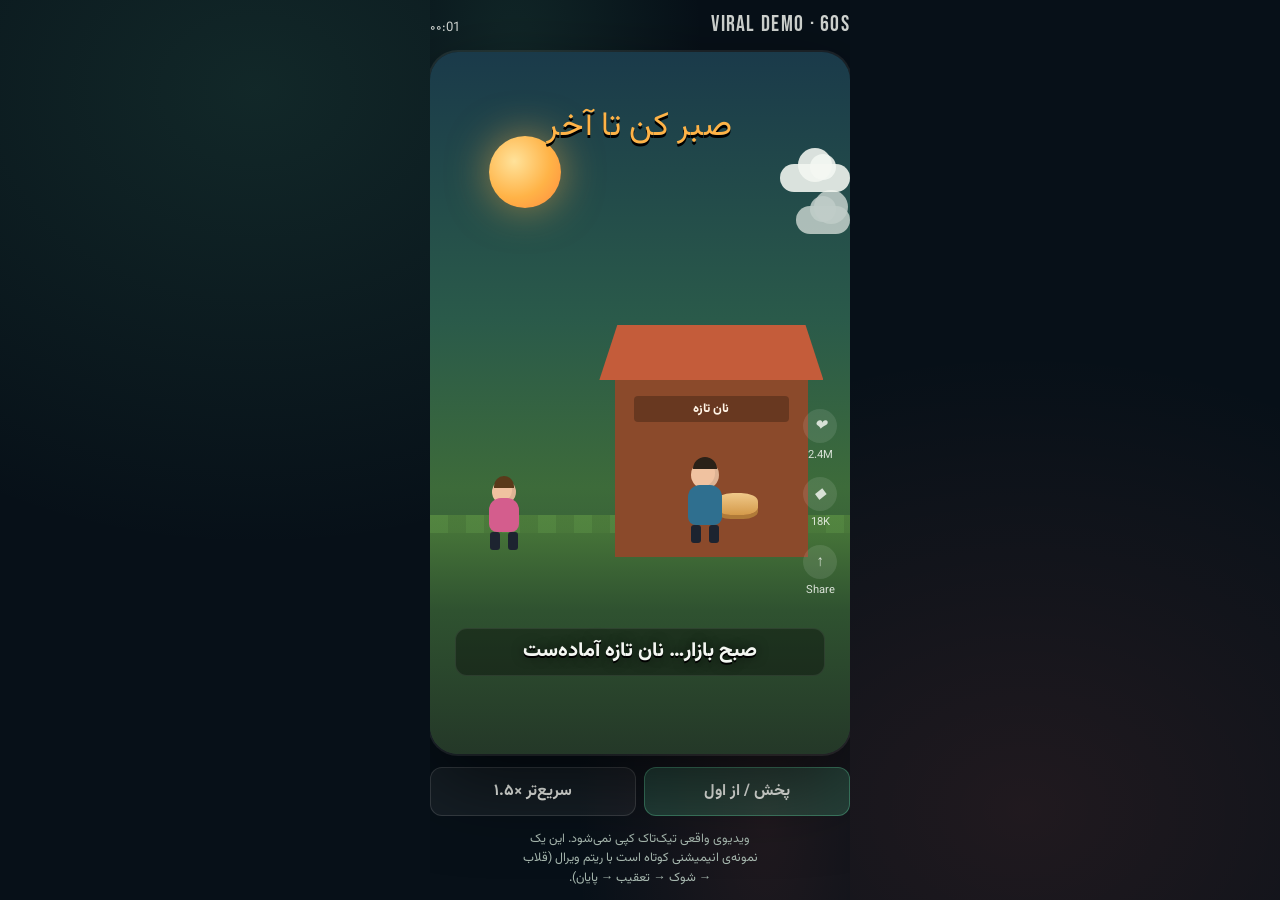
<file: animation-demo/index.html>
<!DOCTYPE html>
<html lang="fa" dir="rtl">
<head>
  <meta charset="UTF-8" />
  <meta name="viewport" content="width=device-width, initial-scale=1, maximum-scale=1" />
  <title>دموی ویرال — انیمیشن کوتاه</title>
  <link rel="preconnect" href="https://fonts.googleapis.com" />
  <link rel="preconnect" href="https://fonts.gstatic.com" crossorigin />
  <link href="https://fonts.googleapis.com/css2?family=Vazirmatn:wght@500;700;800&family=Bebas+Neue&display=swap" rel="stylesheet" />
  <style>
    :root {
      --bg: #071018;
      --phone: #0d1a24;
      --foam: #f4f7f2;
      --mute: #a8b9b0;
      --sun: #ffb347;
      --mint: #5fd4a0;
      --coral: #ff6b5a;
      --sky: #6ec8ff;
    }

    * { box-sizing: border-box; margin: 0; padding: 0; }

    html, body {
      height: 100%;
      background:
        radial-gradient(ellipse at 20% 10%, rgba(95, 212, 160, 0.12), transparent 40%),
        radial-gradient(ellipse at 80% 90%, rgba(255, 107, 90, 0.1), transparent 40%),
        var(--bg);
      color: var(--foam);
      font-family: "Vazirmatn", sans-serif;
      display: grid;
      place-items: center;
      overflow: hidden;
    }

    .shell {
      width: min(92vw, 420px);
      display: grid;
      gap: 0.85rem;
      justify-items: center;
    }

    .meta {
      width: 100%;
      display: flex;
      justify-content: space-between;
      align-items: baseline;
      gap: 0.75rem;
      opacity: 0.85;
      font-size: 0.82rem;
    }

    .meta strong {
      font-family: "Bebas Neue", sans-serif;
      letter-spacing: 0.06em;
      font-size: 1.35rem;
      font-weight: 400;
    }

    .phone {
      position: relative;
      width: 100%;
      aspect-ratio: 9 / 16;
      max-height: min(78vh, 720px);
      border-radius: 28px;
      overflow: hidden;
      background: var(--phone);
      box-shadow:
        0 0 0 2px rgba(244, 247, 242, 0.08),
        0 30px 80px rgba(0, 0, 0, 0.55);
    }

    .scene {
      position: absolute;
      inset: 0;
      opacity: 0;
      pointer-events: none;
      transition: opacity 0.18s ease;
    }

    .scene.on { opacity: 1; }

    .sky {
      position: absolute;
      inset: 0;
      background:
        linear-gradient(180deg, #1a3a4a 0%, #2a5a4a 38%, #3d6b3a 62%, #2a4030 100%);
    }

    .sky.night {
      background:
        linear-gradient(180deg, #0a1520 0%, #122838 45%, #1a3030 100%);
    }

    .sun {
      position: absolute;
      width: 72px;
      height: 72px;
      border-radius: 50%;
      background: radial-gradient(circle at 35% 35%, #ffe29a, var(--sun) 55%, #ff8a3d);
      top: 12%;
      left: 14%;
      box-shadow: 0 0 40px rgba(255, 179, 71, 0.55);
      animation: bob 1.4s ease-in-out infinite;
    }

    @keyframes bob {
      0%, 100% { transform: translateY(0); }
      50% { transform: translateY(6px); }
    }

    .cloud {
      position: absolute;
      height: 28px;
      background: rgba(244, 247, 242, 0.88);
      border-radius: 999px;
      filter: blur(0.2px);
      animation: drift linear infinite;
    }

    .cloud::before, .cloud::after {
      content: "";
      position: absolute;
      background: inherit;
      border-radius: 50%;
    }

    .cloud::before {
      width: 34px; height: 34px; top: -16px; left: 18px;
    }
    .cloud::after {
      width: 26px; height: 26px; top: -10px; right: 14px;
    }

    @keyframes drift {
      from { transform: translateX(-20%); }
      to { transform: translateX(120vw); }
    }

    .ground {
      position: absolute;
      left: 0; right: 0; bottom: 0;
      height: 34%;
      background:
        linear-gradient(180deg, #4a7a3a 0%, #2f5230 40%, #243828 100%);
    }

    .ground::before {
      content: "";
      position: absolute;
      inset: 0 auto auto 0;
      width: 100%;
      height: 18px;
      background: repeating-linear-gradient(
        90deg,
        #5a8f45 0 18px,
        #4d7c3c 18px 36px
      );
      opacity: 0.55;
    }

    .stall {
      position: absolute;
      bottom: 28%;
      right: 10%;
      width: 46%;
      height: 28%;
      background: #8b4a2b;
      border-radius: 8px 8px 0 0;
      box-shadow: inset 0 10px 0 #a85a34;
    }

    .stall::before {
      content: "";
      position: absolute;
      top: -18%;
      left: -8%;
      right: -8%;
      height: 28%;
      background: #c45c3a;
      clip-path: polygon(0 100%, 8% 0, 92% 0, 100% 100%);
    }

    .sign {
      position: absolute;
      top: 18%;
      left: 10%;
      right: 10%;
      text-align: center;
      font-weight: 800;
      font-size: 0.78rem;
      color: #fff4e6;
      background: rgba(0,0,0,0.25);
      padding: 0.2rem 0.35rem;
      border-radius: 4px;
    }

    .bread {
      position: absolute;
      width: 42px;
      height: 22px;
      background: linear-gradient(180deg, #f0c98a, #d49a4a);
      border-radius: 40% 40% 35% 35%;
      bottom: 34%;
      right: 22%;
      box-shadow: 0 4px 0 #b07a38;
      transition: transform 0.25s ease, left 0.35s ease, bottom 0.35s ease, right 0.35s ease;
    }

    .bread.stolen {
      right: auto;
      left: 28%;
      bottom: 42%;
      transform: rotate(-25deg) scale(0.9);
    }

    .vendor, .bird, .kid {
      position: absolute;
      bottom: 30%;
      transition: transform 0.2s ease, left 0.35s ease, right 0.35s ease, bottom 0.35s ease;
    }

    .vendor { right: 28%; width: 54px; height: 86px; }
    .bird { left: -20%; width: 52px; height: 36px; z-index: 3; }
    .kid { left: 12%; width: 48px; height: 78px; bottom: 29%; }

    .body {
      position: absolute;
      bottom: 18px;
      left: 50%;
      transform: translateX(-50%);
      width: 34px;
      height: 40px;
      border-radius: 12px 12px 8px 8px;
    }

    .vendor .body { background: #2f6f8f; }
    .kid .body { background: #d45d8d; width: 30px; height: 34px; }

    .head {
      position: absolute;
      bottom: 54px;
      left: 50%;
      transform: translateX(-50%);
      width: 28px;
      height: 28px;
      border-radius: 50%;
      background: #f0c2a0;
      box-shadow: inset -4px -2px 0 rgba(0,0,0,0.08);
    }

    .kid .head { width: 24px; height: 24px; bottom: 46px; }

    .hair {
      position: absolute;
      top: -4px; left: 2px; right: 2px;
      height: 12px;
      border-radius: 12px 12px 0 0;
      background: #2a2118;
    }

    .legs {
      position: absolute;
      bottom: 0;
      left: 50%;
      transform: translateX(-50%);
      width: 28px;
      height: 18px;
      display: flex;
      justify-content: space-between;
    }

    .legs span {
      width: 10px;
      height: 18px;
      background: #1d2430;
      border-radius: 3px;
    }

    .bird-shape {
      position: relative;
      width: 100%;
      height: 100%;
    }

    .bird-body {
      position: absolute;
      inset: 8px 8px 4px 4px;
      background: #f4f7f2;
      border-radius: 50% 50% 40% 40%;
      box-shadow: inset -6px 0 0 rgba(0,0,0,0.06);
    }

    .bird-wing {
      position: absolute;
      width: 22px;
      height: 14px;
      background: #dfe8e2;
      border-radius: 50%;
      top: 8px;
      left: 10px;
      transform-origin: right center;
      animation: flap 0.18s ease-in-out infinite;
    }

    @keyframes flap {
      0%, 100% { transform: rotate(18deg); }
      50% { transform: rotate(-28deg); }
    }

    .bird-beak {
      position: absolute;
      right: 0;
      top: 14px;
      width: 12px;
      height: 8px;
      background: var(--sun);
      clip-path: polygon(0 0, 100% 50%, 0 100%);
    }

    .bird-eye {
      position: absolute;
      width: 5px;
      height: 5px;
      background: #122;
      border-radius: 50%;
      top: 12px;
      right: 14px;
    }

    .bird.fly-in { left: 42%; bottom: 46%; animation: swoop 0.45s ease-out forwards; }
    .bird.escape { left: 110%; bottom: 62%; transition: left 0.55s ease-in, bottom 0.55s ease-in; }
    .bird.land { left: 48%; bottom: 34%; }

    @keyframes swoop {
      from { transform: translate(-40px, -30px) rotate(-12deg); }
      to { transform: translate(0, 0) rotate(0); }
    }

    .vendor.shocked { transform: translateX(8px) rotate(4deg); }
    .vendor.chase { right: auto; left: 55%; bottom: 31%; }
    .kid.point { transform: scale(1.05); }

    .caption {
      position: absolute;
      left: 6%;
      right: 6%;
      bottom: 11%;
      z-index: 5;
      text-align: center;
      font-weight: 800;
      font-size: clamp(1rem, 4.4vw, 1.25rem);
      line-height: 1.45;
      text-shadow: 0 2px 0 #000, 0 0 12px rgba(0,0,0,0.7);
      background: rgba(0, 0, 0, 0.35);
      border: 1px solid rgba(255,255,255,0.08);
      padding: 0.55rem 0.7rem;
      border-radius: 12px;
      opacity: 0;
      transform: translateY(10px) scale(0.98);
      transition: opacity 0.15s ease, transform 0.15s ease;
    }

    .caption.show {
      opacity: 1;
      transform: translateY(0) scale(1);
    }

    .hook {
      position: absolute;
      top: 7%;
      left: 6%;
      right: 6%;
      z-index: 6;
      font-family: "Bebas Neue", "Vazirmatn", sans-serif;
      font-size: clamp(1.5rem, 7vw, 2.1rem);
      letter-spacing: 0.04em;
      color: var(--sun);
      text-shadow: 0 3px 0 #000;
      opacity: 0;
      transform: scale(1.2);
      transition: opacity 0.12s, transform 0.18s cubic-bezier(0.2, 1.4, 0.4, 1);
      text-align: center;
    }

    .hook.show {
      opacity: 1;
      transform: scale(1);
    }

    .progress {
      position: absolute;
      top: 0;
      left: 0;
      height: 3px;
      width: 0%;
      background: linear-gradient(90deg, var(--mint), var(--sun), var(--coral));
      z-index: 8;
    }

    .ui-side {
      position: absolute;
      right: 3%;
      bottom: 22%;
      display: grid;
      gap: 0.85rem;
      z-index: 7;
      opacity: 0.85;
      font-size: 0.7rem;
      text-align: center;
    }

    .ui-side span {
      display: grid;
      gap: 0.2rem;
      justify-items: center;
    }

    .bubble {
      width: 34px;
      height: 34px;
      border-radius: 50%;
      background: rgba(255,255,255,0.12);
      display: grid;
      place-items: center;
      font-size: 0.95rem;
    }

    .endcard {
      position: absolute;
      inset: 0;
      display: grid;
      place-items: center;
      padding: 1.5rem;
      text-align: center;
      background:
        radial-gradient(circle at 50% 40%, rgba(95,212,160,0.2), transparent 50%),
        rgba(7, 16, 24, 0.92);
      z-index: 10;
      opacity: 0;
      pointer-events: none;
      transition: opacity 0.25s ease;
    }

    .endcard.show { opacity: 1; pointer-events: auto; }

    .endcard h2 {
      font-size: 1.45rem;
      margin-bottom: 0.4rem;
    }

    .endcard p {
      color: var(--mute);
      font-size: 0.92rem;
      line-height: 1.6;
      max-width: 16rem;
    }

    .controls {
      display: flex;
      gap: 0.55rem;
      width: 100%;
    }

    button {
      flex: 1;
      border: 1px solid rgba(244,247,242,0.14);
      background: rgba(244,247,242,0.06);
      color: var(--foam);
      font: inherit;
      font-weight: 700;
      padding: 0.7rem 0.9rem;
      border-radius: 12px;
      cursor: pointer;
      transition: background 0.2s, transform 0.15s;
    }

    button:hover { background: rgba(95, 212, 160, 0.16); transform: translateY(-1px); }
    button.primary { background: rgba(95, 212, 160, 0.22); border-color: rgba(95, 212, 160, 0.4); }

    .note {
      font-size: 0.78rem;
      color: var(--mute);
      text-align: center;
      line-height: 1.55;
      max-width: 34ch;
    }

    .shock {
      position: absolute;
      top: 28%;
      right: 18%;
      font-size: 1.6rem;
      opacity: 0;
      transform: scale(0.5);
      transition: 0.15s;
      z-index: 4;
    }

    .shock.show { opacity: 1; transform: scale(1.15); }

    .speedlines {
      position: absolute;
      inset: 0;
      background: repeating-linear-gradient(
        -18deg,
        transparent 0 14px,
        rgba(255,255,255,0.04) 14px 16px
      );
      opacity: 0;
      transition: opacity 0.15s;
      pointer-events: none;
      z-index: 2;
    }

    .speedlines.on { opacity: 1; }
  </style>
</head>
<body>
  <div class="shell">
    <div class="meta">
      <strong>VIRAL DEMO · 60s</strong>
      <span id="clock">۰۰:۰۰</span>
    </div>

    <div class="phone" id="phone" aria-label="انیمیشن کوتاه ویرال‌استایل">
      <div class="progress" id="progress"></div>
      <div class="hook" id="hook"></div>
      <div class="caption" id="caption"></div>
      <div class="shock" id="shock">؟!؟</div>
      <div class="speedlines" id="speedlines"></div>

      <div class="ui-side" aria-hidden="true">
        <span><i class="bubble">❤</i>2.4M</span>
        <span><i class="bubble">◆</i>18K</span>
        <span><i class="bubble">↑</i>Share</span>
      </div>

      <!-- Scene: market -->
      <div class="scene on" id="world">
        <div class="sky" id="sky"></div>
        <div class="sun" id="sun"></div>
        <div class="cloud" style="top:16%; width:70px; animation-duration:9s;"></div>
        <div class="cloud" style="top:22%; width:54px; animation-duration:12s; animation-delay:-3s; opacity:0.75;"></div>
        <div class="ground"></div>
        <div class="stall">
          <div class="sign">نان تازه</div>
        </div>
        <div class="bread" id="bread"></div>

        <div class="vendor" id="vendor">
          <div class="head"><div class="hair"></div></div>
          <div class="body"></div>
          <div class="legs"><span></span><span></span></div>
        </div>

        <div class="kid" id="kid">
          <div class="head"><div class="hair" style="background:#5a3a1a"></div></div>
          <div class="body"></div>
          <div class="legs"><span></span><span></span></div>
        </div>

        <div class="bird" id="bird">
          <div class="bird-shape">
            <div class="bird-body"></div>
            <div class="bird-wing"></div>
            <div class="bird-beak"></div>
            <div class="bird-eye"></div>
          </div>
        </div>
      </div>

      <div class="endcard" id="endcard">
        <div>
          <h2>پایان · دموی ۶۰ ثانیه‌ای</h2>
          <p>داستان اورجینال به سبک ویدیوهای ویرال — شخصیت، پس‌زمینه و محیط عوض شده. ساخته‌شده با کد.</p>
        </div>
      </div>
    </div>

    <div class="controls">
      <button class="primary" id="play" type="button">پخش / از اول</button>
      <button id="faster" type="button">سریع‌تر ×۱.۵</button>
    </div>
    <p class="note">
      ویدیوی واقعی تیک‌تاک کپی نمی‌شود. این یک نمونه‌ی انیمیشنی کوتاه است
      با ریتم ویرال (قلاب → شوک → تعقیب → پایان).
    </p>
  </div>

  <script>
    const caption = document.getElementById("caption");
    const hook = document.getElementById("hook");
    const progress = document.getElementById("progress");
    const clock = document.getElementById("clock");
    const endcard = document.getElementById("endcard");
    const bird = document.getElementById("bird");
    const bread = document.getElementById("bread");
    const vendor = document.getElementById("vendor");
    const kid = document.getElementById("kid");
    const shock = document.getElementById("shock");
    const speedlines = document.getElementById("speedlines");
    const sky = document.getElementById("sky");

    let rate = 1;
    let timers = [];
    let startedAt = 0;
    let raf = 0;
    const DURATION = 60000;

    function clearTimers() {
      timers.forEach(clearTimeout);
      timers = [];
      cancelAnimationFrame(raf);
    }

    function at(ms, fn) {
      timers.push(setTimeout(fn, ms / rate));
    }

    function setCap(text) {
      caption.classList.remove("show");
      requestAnimationFrame(() => {
        caption.textContent = text;
        caption.classList.add("show");
      });
    }

    function setHook(text, on = true) {
      hook.textContent = text;
      hook.classList.toggle("show", on && !!text);
    }

    function resetWorld() {
      endcard.classList.remove("show");
      bird.className = "bird";
      bread.className = "bread";
      vendor.className = "vendor";
      kid.className = "kid";
      shock.classList.remove("show");
      speedlines.classList.remove("on");
      sky.classList.remove("night");
      setHook("", false);
      caption.classList.remove("show");
      caption.textContent = "";
      progress.style.width = "0%";
      clock.textContent = "۰۰:۰۰";
    }

    function tick() {
      const elapsed = (performance.now() - startedAt) * rate;
      const p = Math.min(100, (elapsed / DURATION) * 100);
      progress.style.width = p + "%";
      const sec = Math.min(60, Math.floor(elapsed / 1000));
      clock.textContent = "۰۰:" + String(sec).padStart(2, "0");
      if (elapsed < DURATION) raf = requestAnimationFrame(tick);
    }

    function play() {
      clearTimers();
      resetWorld();
      startedAt = performance.now();
      raf = requestAnimationFrame(tick);

      // Viral beat sheet ~60s (scaled by rate)
      at(0, () => {
        setHook("صبر کن تا آخر");
        setCap("صبح بازار… نان تازه آماده‌ست");
      });
      at(3500, () => {
        setHook("", false);
        setCap("فروشنده: امروز فروش خوب می‌شه");
        kid.classList.add("point");
      });
      at(7500, () => {
        setCap("یه مشتری کوچولو منتظره…");
      });
      at(11000, () => {
        setHook("اما یهو…");
        setCap("از آسمون یه چیزی اومد");
        bird.classList.add("fly-in");
      });
      at(13500, () => {
        setHook("", false);
        bird.classList.remove("fly-in");
        bird.classList.add("land");
        setCap("پرنده: نون؟ مال منه");
      });
      at(16500, () => {
        bread.classList.add("stolen");
        bird.classList.add("escape");
        shock.classList.add("show");
        vendor.classList.add("shocked");
        setCap("نان دزدیده شد!");
        setHook("PLOT TWIST");
      });
      at(19000, () => {
        shock.classList.remove("show");
        setHook("", false);
        speedlines.classList.add("on");
        vendor.classList.add("chase");
        setCap("فروشنده: وایساااا!");
      });
      at(24000, () => {
        setCap("تعقیب توی بازار شروع شد");
      });
      at(29000, () => {
        setCap("بچه: عمو بپر! نزدیک شدی!");
      });
      at(34000, () => {
        speedlines.classList.remove("on");
        setCap("پرنده روی دیوار نشست…");
        bird.className = "bird";
        bird.style.left = "62%";
        bird.style.bottom = "58%";
      });
      at(38000, () => {
        setHook("الان چی می‌شه؟");
        setCap("فروشنده نزدیک شد… آروم…");
      });
      at(43000, () => {
        setHook("", false);
        bird.style.left = "110%";
        bird.style.bottom = "70%";
        bread.className = "bread";
        bread.style.right = "auto";
        bread.style.left = "18%";
        bread.style.bottom = "36%";
        setCap("پرنده دوباره فرار کرد");
        speedlines.classList.add("on");
      });
      at(48000, () => {
        speedlines.classList.remove("on");
        setCap("ولی نان افتاد جلوی بچه");
        setHook("پایان غیرمنتظره");
      });
      at(53000, () => {
        setHook("", false);
        kid.style.transform = "scale(1.08)";
        setCap("بچه نان را برداشت و خندید");
      });
      at(57000, () => {
        vendor.className = "vendor";
        vendor.style.right = "28%";
        vendor.style.left = "auto";
        setCap("فروشنده: باشه… این یکی مهمان‌نوازیه");
      });
      at(60000, () => {
        endcard.classList.add("show");
        setCap("");
        progress.style.width = "100%";
      });
    }

    document.getElementById("play").addEventListener("click", play);
    document.getElementById("faster").addEventListener("click", () => {
      rate = rate === 1 ? 1.5 : rate === 1.5 ? 2 : 1;
      document.getElementById("faster").textContent =
        rate === 1 ? "سریع‌تر ×۱.۵" : rate === 1.5 ? "سریع‌تر ×۲" : "سرعت عادی ×۱";
      play();
    });

    // Auto-start so it's show-ready
    play();
  </script>
</body>
</html>
</file>
